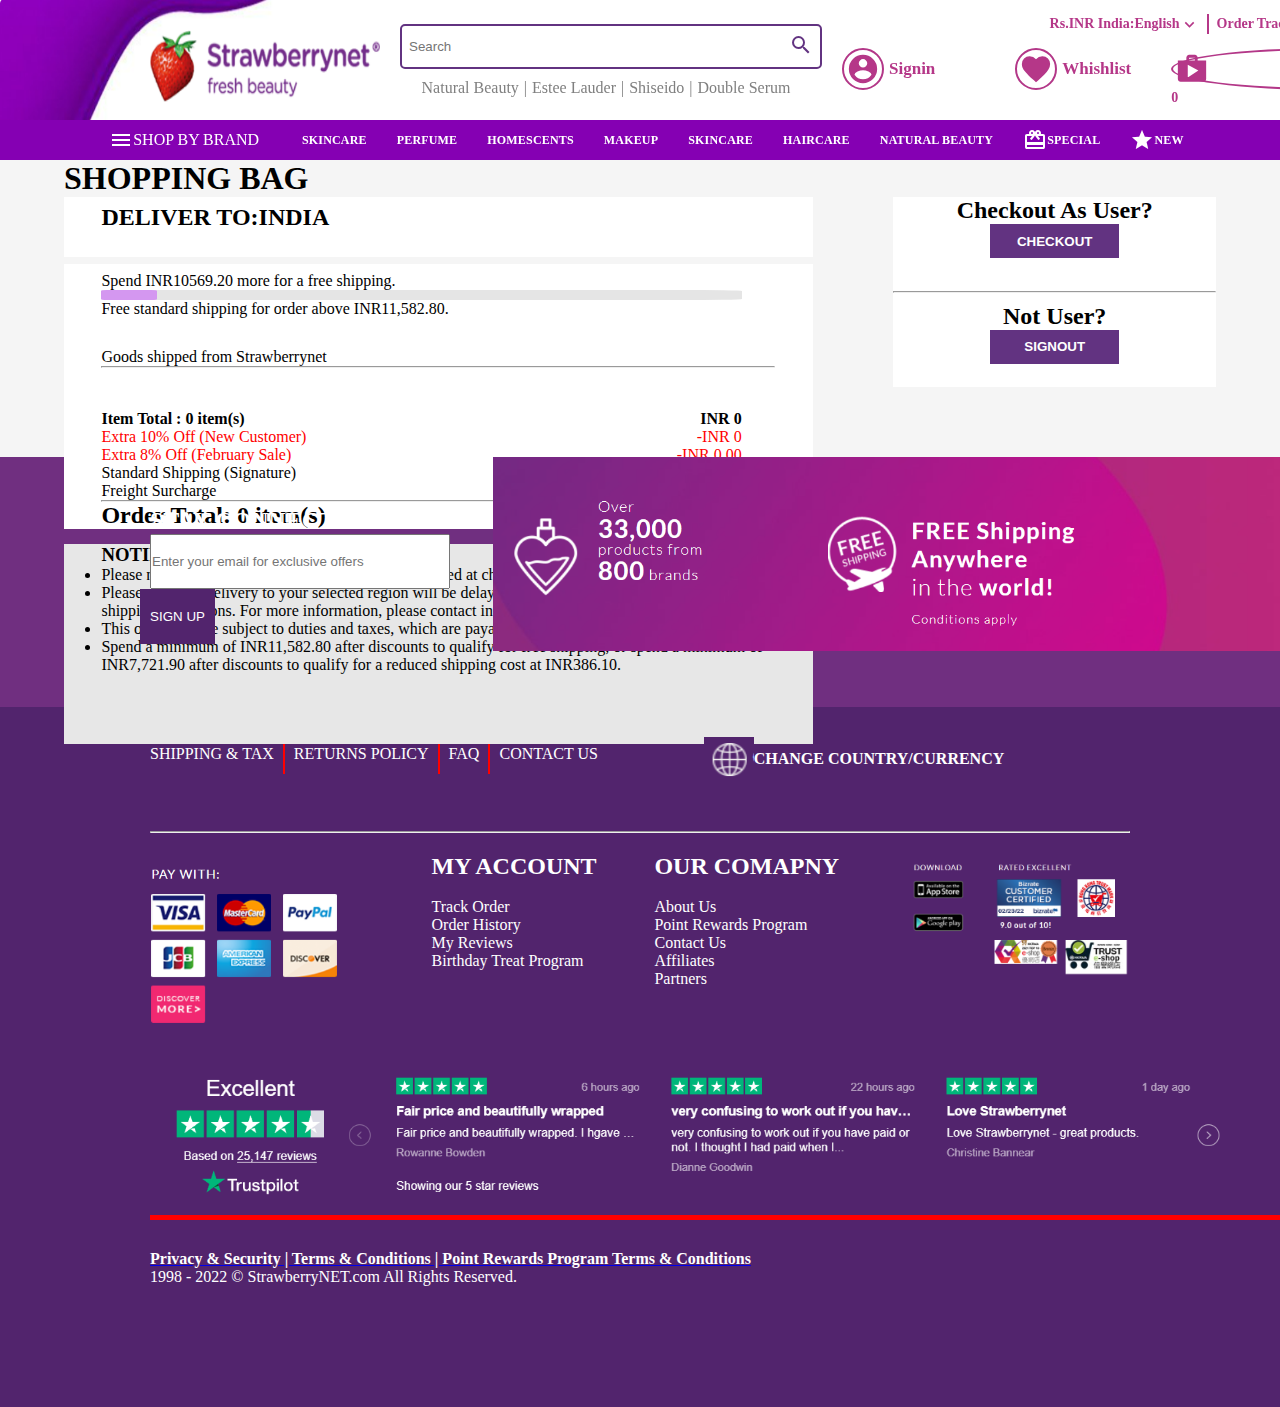
<file: cart.html>
<!DOCTYPE html>
<html lang="en">

<head>
    <meta charset="UTF-8">
    <meta http-equiv="X-UA-Compatible" content="IE=edge">
    <meta name="viewport" content="width=device-width, initial-scale=1.0">
    <link rel="stylesheet" href="./home.css">
    <link rel="shortcut icon" type="image/jpg"
        href="https://media.glassdoor.com/sqll/2397264/strawberrynet-squarelogo-1561462036150.png" />
    <link href="https://fonts.googleapis.com/icon?family=Material+Icons" rel="stylesheet" />
    <link href="https://cdn.jsdelivr.net/npm/bootstrap@5.1.3/dist/css/bootstrap.min.css" rel="stylesheet"
        integrity="sha384-1BmE4kWBq78iYhFldvKuhfTAU6auU8tT94WrHftjDbrCEXSU1oBoqyl2QvZ6jIW3" crossorigin="anonymous">
    <link rel="stylesheet" href="./style/cart.css">
    <link rel="stylesheet" href="./Footer.css">
    
    <title>Document</title>
</head>

<body>
  <div id="sticky">
    <header>
        <div class="header__left">
            <img src="./image/Screenshot 2022-02-22 112708.png" alt="" srcset="">
        </div>
        <div class="header__mid">
            <div class="inputbox">
                <input type="text" placeholder="Search" id="search_results" />
                <button>
                    <i class="material-icons">search</i>
                </button>

            </div>
            <div class="product_text">
                <a href="#">Natural Beauty</a>
                <a href="#">Estee Lauder</a>
                <a href="#">Shiseido</a>
                <a href="#">Double Serum</a>
            </div>

        </div>
        <div class="header__right">
            <div class="row1">
                <div>Rs.INR India:English<i class="material-icons" style="font-size: 19px;">expand_more</i></div>
                <div></div>
                <div>Order Tracking</div>
            </div>
            <div class="row2">
                <div id="profileIconShow"><a href=""><i class="material-icons">account_circle</i>Signin</a></div>
                <div id="profileNameShow"></div>
                <div><a href=""><i class="material-icons"> favorite</i>Whishlist</a></div>
                <div class="position-relative">

                    <a href=""><i class="material-icons ">shopping_bag</i>Bag</a>
                    <span class="position-absolute top-0 start-50 translate-middle badge rounded-pill bg-success cartCount">
                        0
                    </span>
                </div>
            </div>
        </div>
    </header>
    <!-- -----------------------------------------header end-------------------------------------------------- -->


    <!-- -----------------------------------------category nav start-------------------------------------------------- -->

    <div class="category__container">
        <div class="dropdown">
            <div class="dropbtn"><i class="material-icons">menu</i>SHOP BY BRAND</div>
            <div class="dropdown-content">
                <input type="text" placeholder="Search brand" id="myInput" onkeyup="filterFunction()"
                    autocomplete="off">
                <a href="">Biotherm</a>
                <a href="">Bvlgari</a>
                <a href="">Calvin Klein</a>
                <a href="">Clarins</a>
                <a href="">Clinique</a>
                <a href="">Dermalogica</a>
                <a href="#">Elizabeth Arden</a>
                <a href="#">Estee Lauder</a>
                <a href="#">Kiehl's</a>
                <a href="#">La Prairie</a>
            </div>
        </div>

        <div><a href="">SKINCARE</a> </div>
        <div><a href="">PERFUME</a> </div>
        <div><a href="">HOMESCENTS</a> </div>
        <div><a href="">MAKEUP</a> </div>
        <div><a href="">SKINCARE</a> </div>
        <div><a href="">HAIRCARE</a> </div>
        <div><a href="">NATURAL BEAUTY</a> </div>
        <div><a href=""><i class="material-icons">redeem</i>SPECIAL</a> </div>
        <div><a href=""><i class="material-icons">star</i>NEW</a> </div>
    </div>
    </div>
    <!-- ----------------------------------------category nav end----------------------------------------------- -->

    <!-- ----------------------------------------slider start----------------------------------------------- -->
   

    </div>
    <!-- ----------------------------------------slider end----------------------------------------------- -->
    <div id="containerWhole">
    <div id="containerCart">
        <div id="sbag">
            <h1>
                SHOPPING BAG
            </h1>
        </div>
        <div id="cartContainer">
            <!-- cartleft is the left side of container -->
            <div id="cartleft">
                <div id="deliver">
                    <h2>DELIVER TO:INDIA</h2>
                </div>
    
                <div id="cartdata">
                    <div id="spend">
                        <p id="total"></p>
    
                        <div>
                            <div id="spendbar"></div>
                        </div>
                        <p id="del"></p>
    
                    </div>
                    <div id="products">
    
                    </div>
    
                    <div id="cartTotal">
                        
                    </div>
    
                    <div id="notification">
                        <h3>NOTIFICATION (4)</h3>
                        <ul>
                            <li>Please note that a 3.5% freight surcharge will be applied at checkout</li>
                            <li>Please note that delivery to your selected region will be delayed because order dispatches are on hold due to shipping restrictions. For more information, please contact info@strawberrynet.com.</li>
                            <li>This order may be subject to duties and taxes, which are payable by the customer and are not refundable.</li>
                            <li>Spend a minimum of INR11,582.80 after discounts to qualify for free shipping, or spend a minimum of INR7,721.90 after discounts to qualify for a reduced shipping cost at INR386.10.</li>
                        </ul>
                    </div>
    
                </div>
                
    
            </div>
            <div id="cartright">
                <div>
                    <h2>Checkout As User?</h2>
                    <button id="checkOutPage">CHECKOUT</button>
                    
                </div>
                <div id="hr"><hr></div>
                <div>
                    <h2>Not User?</h2>
                    <button id="signout">SIGNOUT</button>
                </div>
    
            </div>
        </div>

    </div>

        
       
        
    </div>
<!--------------------------------------- cart end here --------------------------------->
    <!-- footer starts -->
    <div id="Main">
        <div id="Box1">
            <div class="firstDiv">
                <h2 class="stay">STAY CONNECTED</h2>
                <input class="input" type="text" placeholder="Enter your email for exclusive offers">
                <button class="btnBox1">SIGN UP</button>

                <div style="margin-top: 20px;" class="secondDiv">
                    <a href="https://www.youtube.com/user/TheStrawberryNET"><i class="fa fa-youtube-play"
                            style="font-size:30px; color: white;"></i></a>
                    <a style="font-size:30px; color: white;"
                        href="https://www.facebook.com/pages/StrawberryNET/56607929065" class="fa fa-facebook"></a>
                    <a style="font-size:30px; color: white;" href="https://twitter.com/strawberrynet"
                        class="fa fa-twitter"></a>
                    <a style="font-size:30px; color: white;" href="https://www.pinterest.com/strawberrynet/"><i
                            class="fa fa-pinterest"></i></a>
                    <!-- <a style="font-size:30px; color: black;" href="https://www.instagram.com/strawberrynetofficial/"></a> -->
                    <a style="font-size:30px; color: white;" href="https://www.instagram.com/strawberrynetofficial/" class="fa fa-instagram"></a>  

                </div>
            </div>

            <div>
                <img src="./image/2022-02-24 (24).png" alt="image" width=100%>
            </div>
        </div>





        <div class="Box2">
            <div class="First">
                <div class="newdiv">
                    <a href="https://www.strawberrynet.com/en-in/customer-service/delivery/">
                        SHIPPING & TAX
                    </a>
                    <div class="Div"></div>
                    <a href="https://www.strawberrynet.com/en-in/customer-service/returns-cancellations/">
                        RETURNS POLICY
                    </a>
                    <div class="Div"></div>
                    <a href="https://www.strawberrynet.com/en-in/customer-service/faq/">
                        FAQ
                    </a>
                    <div class="Div"></div>
                    <a href="https://www.strawberrynet.com/en-in/customer-service/contact-details/">
                        CONTACT US
                    </a>
                </div>

                <div class="count" >
                    <h4 class="change">CHANGE COUNTRY/CURRENCY</h4>
                    <img src="./image/2022-02-24 (25) 4.png" >
                    <!-- <span class="change-currency-icon"></span> -->

                </div>
            </div>

            <hr class="hr">
            <!-- <div style="width: 80%; height: 1px; background-color: white;"></div> -->

            <div class="other">
                <div class="one">
                    <img src="image/2022-02-24 (25) 1.png" alt="" width="100%">
                </div>

                <div>
                    <div class="two">
                        <div style="width: 100%;">
                            <h2 class="h2">MY ACCOUNT</h2>
                            <br>
                            <a class="atag" href="https://www.strawberrynet.com/en-in/tracking/">Track Order</a>
                            <br>
                            <!-- <br> -->
                            <a class="atag" href="https://www.strawberrynet.com/en-in/main.aspx">Order History</a>
                            <br>
                            <!-- <br> -->
                            <a class="atag"
                                href="https://secure.strawberrynet.com/accountsignup.aspx?page=productReview.aspx?region=INEN">My
                                Reviews</a>
                            <br>
                            <!-- <br> -->
                            <a class="atag"
                                href="https://www.strawberrynet.com/en-in/Promo_Birthday_Incentive.aspx">Birthday Treat
                                Program</a>
                        </div>

                        <div class="node">
                            <h2 class="h2">OUR COMAPNY</h2>
                            <br>
                            <a class="newatag"
                                href="https://www.strawberrynet.com/en-in/customer-service/about-us/">About Us</a>
                            <!-- <br> -->
                            <br>
                            <a class="newatag2"
                                href="https://www.strawberrynet.com/en-in/customer-service/rewards/">Point Rewards
                                Program</a>
                            <br>
                            <!-- <br> -->
                            <a class="atag"
                                href="https://www.strawberrynet.com/en-in/customer-service/contact-details/">Contact
                                Us</a>
                            <br>
                            <a class="atag"
                                href="https://www.strawberrynet.com/en-in/affiliates-program/">Affiliates</a>
                            <br>
                            <a class="atag" href="https://www.strawberrynet.com/en-in/partner.aspx">Partners</a>
                        </div>
                    </div>
                </div>

                <div style=" cursor: ponter;" class="newimgdiv">
                    <a href="https://apps.apple.com/hk/app/strawberrynet-com/id436735308"><img
                            src="image/2022-02-24 (25) 2.png" alt="" width="100%"></a>
                </div>
            </div>

            <div class="gap">
                <a
                    href="https://www.trustpilot.com/review/www.strawberrynet.com?utm_medium=trustbox&utm_source=Carousel"><img
                        src="./image/2022-02-24 (25) 3.png" alt="" width="100%"></a>
            </div>

            <div>
                <div class="last"></div>

                <div class="last2">
                    <a href="https://www.strawberrynet.com/en-in/customer-service/rewards-terms-conditions/">
                        <p class="end">Privacy & Security | Terms & Conditions | Point Rewards Program Terms &
                            Conditions</p>
                    </a>

                    <p style="color: white;"> 1998 - 2022 © StrawberryNET.com All Rights Reserved.</p>
                </div>
            </div>
        </div>
    </div>
    
</body>

<!-- <script src="./Home.js"></script> -->
<script src="https://cdn.jsdelivr.net/npm/bootstrap@5.1.3/dist/js/bootstrap.bundle.min.js"
    integrity="sha384-ka7Sk0Gln4gmtz2MlQnikT1wXgYsOg+OMhuP+IlRH9sENBO0LRn5q+8nbTov4+1p"
    crossorigin="anonymous"></script>
<script src="./scripts/cart.js"></script>
<script src="./signinName.js"></script>
</html>
</file>
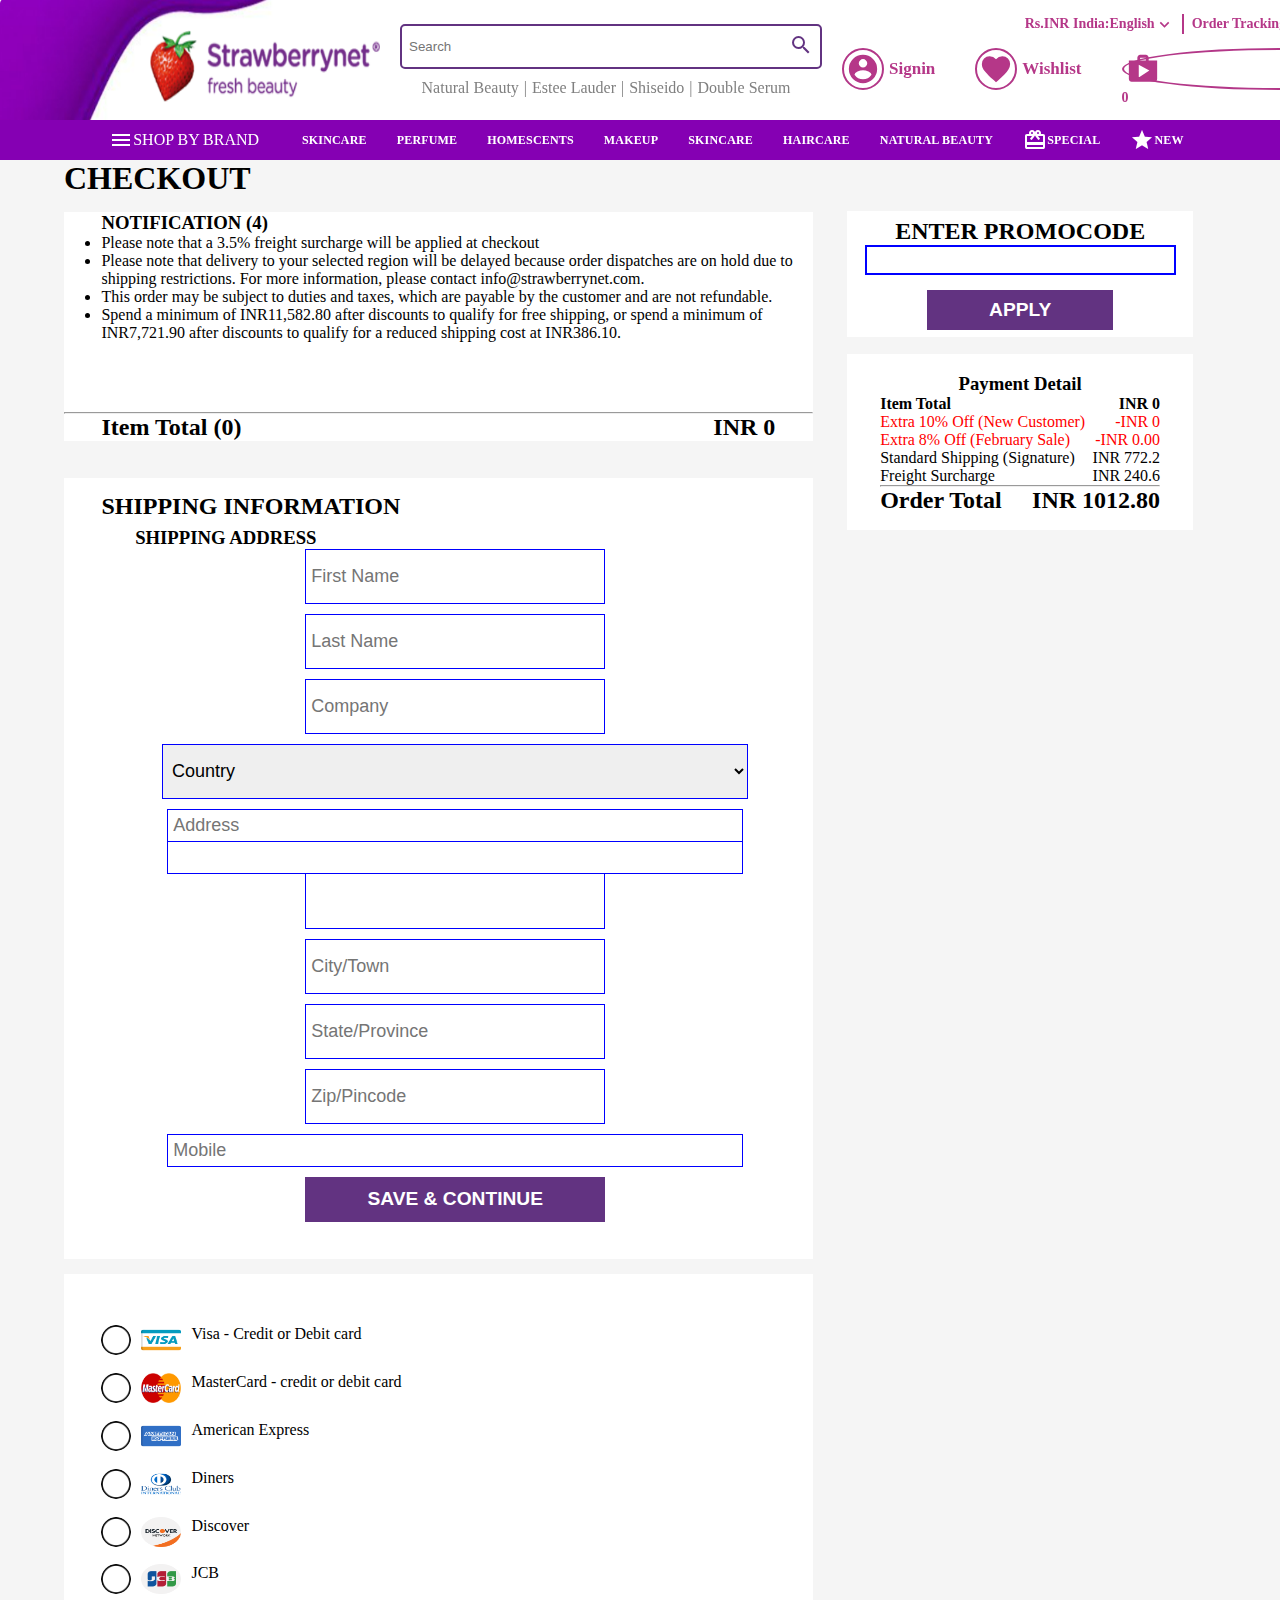
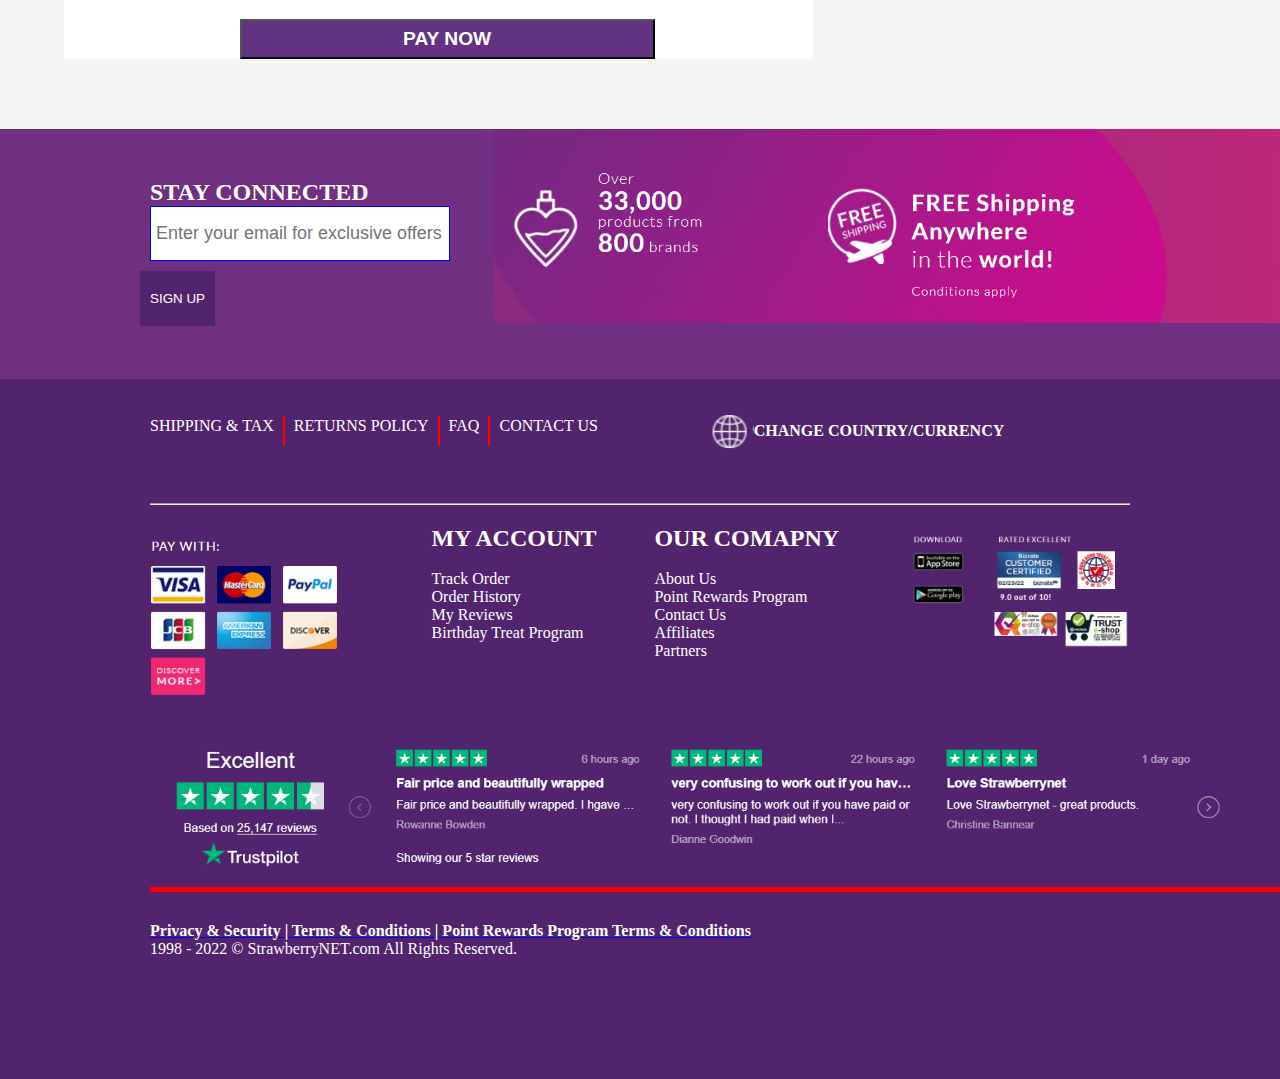
<file: checkout.html>
<!DOCTYPE html>
<html lang="en">

<head>
    <meta charset="UTF-8">
    <meta http-equiv="X-UA-Compatible" content="IE=edge">
    <meta name="viewport" content="width=device-width, initial-scale=1.0">
    <link rel="stylesheet" href="./home.css">
    <link rel="shortcut icon" type="image/jpg"
        href="https://media.glassdoor.com/sqll/2397264/strawberrynet-squarelogo-1561462036150.png" />
    <link href="https://fonts.googleapis.com/icon?family=Material+Icons" rel="stylesheet" />
    <link href="https://cdn.jsdelivr.net/npm/bootstrap@5.1.3/dist/css/bootstrap.min.css" rel="stylesheet"
        integrity="sha384-1BmE4kWBq78iYhFldvKuhfTAU6auU8tT94WrHftjDbrCEXSU1oBoqyl2QvZ6jIW3" crossorigin="anonymous">
    <link rel="stylesheet" href="./style/checkout.css">
    <link rel="stylesheet" href="./style/enterDetail.css">
    <link rel="stylesheet" href="./Footer.css">
    <title>Document</title>
</head>

<body>
  <div id="sticky">
    <header>
        <div class="header__left">
            <img src="./image/Screenshot 2022-02-22 112708.png" alt="" srcset="">
        </div>
        <div class="header__mid">
            <div class="inputbox">
                <input type="text" placeholder="Search" id="search_results" />
                <button>
                    <i class="material-icons">search</i>
                </button>

            </div>
            <div class="product_text">
                <a href="#">Natural Beauty</a>
                <a href="#">Estee Lauder</a>
                <a href="#">Shiseido</a>
                <a href="#">Double Serum</a>
            </div>

        </div>
        <div class="header__right">
            <div class="row1">
                <div>Rs.INR India:English<i class="material-icons" style="font-size: 19px;">expand_more</i></div>
                <div></div>
                <div>Order Tracking</div>
            </div>
            <div class="row2">
                <div><a href="login.html"><i class="material-icons">account_circle</i>Signin</a></div>
                <div><a href="wishlist.html"><i class="material-icons"> favorite</i>Wishlist</a></div>
                <div class="position-relative">

                    <a href="cart.html"><i class="material-icons ">shopping_bag</i>Bag</a>
                    <span class="position-absolute top-0 start-50 translate-middle badge rounded-pill bg-success cartCount">
                        0
                    </span>
                </div>
            </div>
        </div>
    </header>
    <!-- -----------------------------------------header end-------------------------------------------------- -->


    <!-- -----------------------------------------category nav start-------------------------------------------------- -->

    <div class="category__container">
        <div class="dropdown">
            <div class="dropbtn"><i class="material-icons">menu</i>SHOP BY BRAND</div>
            <div class="dropdown-content">
                <input type="text" placeholder="Search brand" id="myInput" onkeyup="filterFunction()"
                    autocomplete="off">
                <a href="">Biotherm</a>
                <a href="">Bvlgari</a>
                <a href="">Calvin Klein</a>
                <a href="">Clarins</a>
                <a href="">Clinique</a>
                <a href="">Dermalogica</a>
                <a href="#">Elizabeth Arden</a>
                <a href="#">Estee Lauder</a>
                <a href="#">Kiehl's</a>
                <a href="#">La Prairie</a>
            </div>
        </div>

        <div><a href="">SKINCARE</a> </div>
        <div><a href="">PERFUME</a> </div>
        <div><a href="">HOMESCENTS</a> </div>
        <div><a href="">MAKEUP</a> </div>
        <div><a href="">SKINCARE</a> </div>
        <div><a href="">HAIRCARE</a> </div>
        <div><a href="">NATURAL BEAUTY</a> </div>
        <div><a href=""><i class="material-icons">redeem</i>SPECIAL</a> </div>
        <div><a href=""><i class="material-icons">star</i>NEW</a> </div>
    </div>
    </div>
    <!-- ----------------------------------------category nav end----------------------------------------------- -->

    <!-- ----------------------------------------slider start----------------------------------------------- -->
    <div id="checkoutContainer">
        <div id="sbag">
            <h1>
                CHECKOUT
            </h1>
        </div>
        <div id="containerCheckout">


            <div id="checkoutLeft">
                 <div id="notification">
                    <h3>NOTIFICATION (4)</h3>
                    <ul>
                        <li>Please note that a 3.5% freight surcharge will be applied at checkout</li>
                        <li>Please note that delivery to your selected region will be delayed because order dispatches are on hold due to shipping restrictions. For more information, please contact info@strawberrynet.com.</li>
                        <li>This order may be subject to duties and taxes, which are payable by the customer and are not refundable.</li>
                        <li>Spend a minimum of INR11,582.80 after discounts to qualify for free shipping, or spend a minimum of INR7,721.90 after discounts to qualify for a reduced shipping cost at INR386.10.</li>
                    </ul>
                </div>
                <div id="product">

                </div>
                <div id="userDe">
                    <h2>SHIPPING INFORMATION</h2>
                    <div id="EnterDetail">

                    </div>
                </div>

                <div id="payment">
                    <div class="paymentCard">
                        <div>
                            <img src="./images/dry-clean.png" class="paymentClick" id="visaCheck" alt="">
                        </div>
                        <div>
                            <img src="./cardLogo/visa.png" class="cardCheck" alt="" srcset="">
                        </div>
                        <div>
                            <p>Visa - Credit or Debit card</p>
                        </div>

                        


                    </div>
                    <div id="visacard" class="divCardPayment">

                    </div>

                    <div  class="paymentCard">
                        <div>
                            <img src="./images//dry-clean.png" class="paymentClick" id="masterCheck" alt="">
                        </div>

                        <div>
                            <img src="./cardLogo/mastercard.png" class="cardCheck" alt="">
                        </div>

                        <div><p>MasterCard - credit or debit card</p></div>

                    </div>
                    <div id="mastercard" class="divCardPayment">

                    </div>

                    <div class="paymentCard" >
                        <div>
                            <img src="./images//dry-clean.png" id="americanCheck" class="paymentClick" alt="">
                        </div>

                        <div>
                            <img src="./cardLogo/american-express.png"  class="cardCheck" alt="">
                        </div>
                        <div><p>American Express</p></div>
                    </div>

                    <div id="americancard" class="divCardPayment">

                    </div>

                    <div class="paymentCard">
                        <div>
                            <img src="./images//dry-clean.png" id="dinersCheck" class="paymentClick" alt="">
                        </div>

                        <div>
                            <img src="./cardLogo/diners-club.png"  class="cardCheck" alt="">
                        </div>
                        <div><p>Diners</p></div>
                    </div>

                    <div id="dinerscard" class="divCardPayment">

                    </div>

                    <div class="paymentCard">
                        <div>
                            <img src="./images//dry-clean.png" id="discoverCheck" class="paymentClick" alt="">
                        </div>

                        <div>
                            <img src="./cardLogo/discover.png" class="cardCheck" alt="">
                        </div>
                        <div><p>Discover</p></div>
                    </div>
                    <div id="discovercard" class="divCardPayment">

                    </div>

                    <div class="paymentCard">
                        <div>
                            <img src="./images//dry-clean.png" id="jcbCheck" class="paymentClick" alt="">
                        </div>

                        <div>
                            <img src="./cardLogo/jcb.png"  class="cardCheck" alt="">
                        </div>
                        <div><p>JCB</p></div>
                    </div>
                    <div id="jcbcard" class="divCardPayment">

                    </div>


                    <div>
                        <button id="payNow">PAY NOW</button>
                    </div>
                </div>
                
            </div>
            
            <div id="checkoutRight">
                <div id="EnterPromo">
                    <h2>ENTER PROMOCODE</h2>
                    <input type="text"  id="promocode">

                    <button id="applyPromo">APPLY</button>
                </div>

                <div id="cartValue">

                </div>
            </div>
            
        </div>
    </div>

    <!-- ---------------footer start---------------------------------------------- -->

    <div id="Main">
        <div id="Box1">
            <div class="firstDiv">
                <h2 class="stay">STAY CONNECTED</h2>
                <input class="input" type="text" placeholder="Enter your email for exclusive offers">
                <button class="btnBox1">SIGN UP</button>

                <div style="margin-top: 20px;" class="secondDiv">
                    <a href="https://www.youtube.com/user/TheStrawberryNET"><i class="fa fa-youtube-play"
                            style="font-size:30px; color: white;"></i></a>
                    <a style="font-size:30px; color: white;"
                        href="https://www.facebook.com/pages/StrawberryNET/56607929065" class="fa fa-facebook"></a>
                    <a style="font-size:30px; color: white;" href="https://twitter.com/strawberrynet"
                        class="fa fa-twitter"></a>
                    <a style="font-size:30px; color: white;" href="https://www.pinterest.com/strawberrynet/"><i
                            class="fa fa-pinterest"></i></a>
                    <!-- <a style="font-size:30px; color: black;" href="https://www.instagram.com/strawberrynetofficial/"></a> -->
                    <a style="font-size:30px; color: white;" href="https://www.instagram.com/strawberrynetofficial/" class="fa fa-instagram"></a>  

                </div>
            </div>

            <div>
                <img src="./image/2022-02-24 (24).png" alt="image" width=100%>
            </div>
        </div>





        <div class="Box2">
            <div class="First">
                <div class="newdiv">
                    <a href="https://www.strawberrynet.com/en-in/customer-service/delivery/">
                        SHIPPING & TAX
                    </a>
                    <div class="Div"></div>
                    <a href="https://www.strawberrynet.com/en-in/customer-service/returns-cancellations/">
                        RETURNS POLICY
                    </a>
                    <div class="Div"></div>
                    <a href="https://www.strawberrynet.com/en-in/customer-service/faq/">
                        FAQ
                    </a>
                    <div class="Div"></div>
                    <a href="https://www.strawberrynet.com/en-in/customer-service/contact-details/">
                        CONTACT US
                    </a>
                </div>

                <div class="count" >
                    <h4 class="change">CHANGE COUNTRY/CURRENCY</h4>
                    <img src="./image/2022-02-24 (25) 4.png" >
                    <!-- <span class="change-currency-icon"></span> -->

                </div>
            </div>

            <hr class="hr">
            <!-- <div style="width: 80%; height: 1px; background-color: white;"></div> -->

            <div class="other">
                <div class="one">
                    <img src="image/2022-02-24 (25) 1.png" alt="" width="100%">
                </div>

                <div>
                    <div class="two">
                        <div style="width: 100%;">
                            <h2 class="h2">MY ACCOUNT</h2>
                            <br>
                            <a class="atag" href="https://www.strawberrynet.com/en-in/tracking/">Track Order</a>
                            <br>
                            <!-- <br> -->
                            <a class="atag" href="https://www.strawberrynet.com/en-in/main.aspx">Order History</a>
                            <br>
                            <!-- <br> -->
                            <a class="atag"
                                href="https://secure.strawberrynet.com/accountsignup.aspx?page=productReview.aspx?region=INEN">My
                                Reviews</a>
                            <br>
                            <!-- <br> -->
                            <a class="atag"
                                href="https://www.strawberrynet.com/en-in/Promo_Birthday_Incentive.aspx">Birthday Treat
                                Program</a>
                        </div>

                        <div class="node">
                            <h2 class="h2">OUR COMAPNY</h2>
                            <br>
                            <a class="newatag"
                                href="https://www.strawberrynet.com/en-in/customer-service/about-us/">About Us</a>
                            <!-- <br> -->
                            <br>
                            <a class="newatag2"
                                href="https://www.strawberrynet.com/en-in/customer-service/rewards/">Point Rewards
                                Program</a>
                            <br>
                            <!-- <br> -->
                            <a class="atag"
                                href="https://www.strawberrynet.com/en-in/customer-service/contact-details/">Contact
                                Us</a>
                            <br>
                            <a class="atag"
                                href="https://www.strawberrynet.com/en-in/affiliates-program/">Affiliates</a>
                            <br>
                            <a class="atag" href="https://www.strawberrynet.com/en-in/partner.aspx">Partners</a>
                        </div>
                    </div>
                </div>

                <div style=" cursor: ponter;" class="newimgdiv">
                    <a href="https://apps.apple.com/hk/app/strawberrynet-com/id436735308"><img
                            src="image/2022-02-24 (25) 2.png" alt="" width="100%"></a>
                </div>
            </div>

            <div class="gap">
                <a
                    href="https://www.trustpilot.com/review/www.strawberrynet.com?utm_medium=trustbox&utm_source=Carousel"><img
                        src="./image/2022-02-24 (25) 3.png" alt="" width="100%"></a>
            </div>

            <div>
                <div class="last"></div>

                <div class="last2">
                    <a href="https://www.strawberrynet.com/en-in/customer-service/rewards-terms-conditions/">
                        <p class="end">Privacy & Security | Terms & Conditions | Point Rewards Program Terms &
                            Conditions</p>
                    </a>

                    <p style="color: white;"> 1998 - 2022 © StrawberryNET.com All Rights Reserved.</p>
                </div>
            </div>
        </div>
    </div>

</body>

<!-- <script src="./Home.js"></script> -->
<script src="https://cdn.jsdelivr.net/npm/bootstrap@5.1.3/dist/js/bootstrap.bundle.min.js"
    integrity="sha384-ka7Sk0Gln4gmtz2MlQnikT1wXgYsOg+OMhuP+IlRH9sENBO0LRn5q+8nbTov4+1p"
    crossorigin="anonymous"></script>
    <script src="./scripts/checkout.js"></script>

</html>
</file>
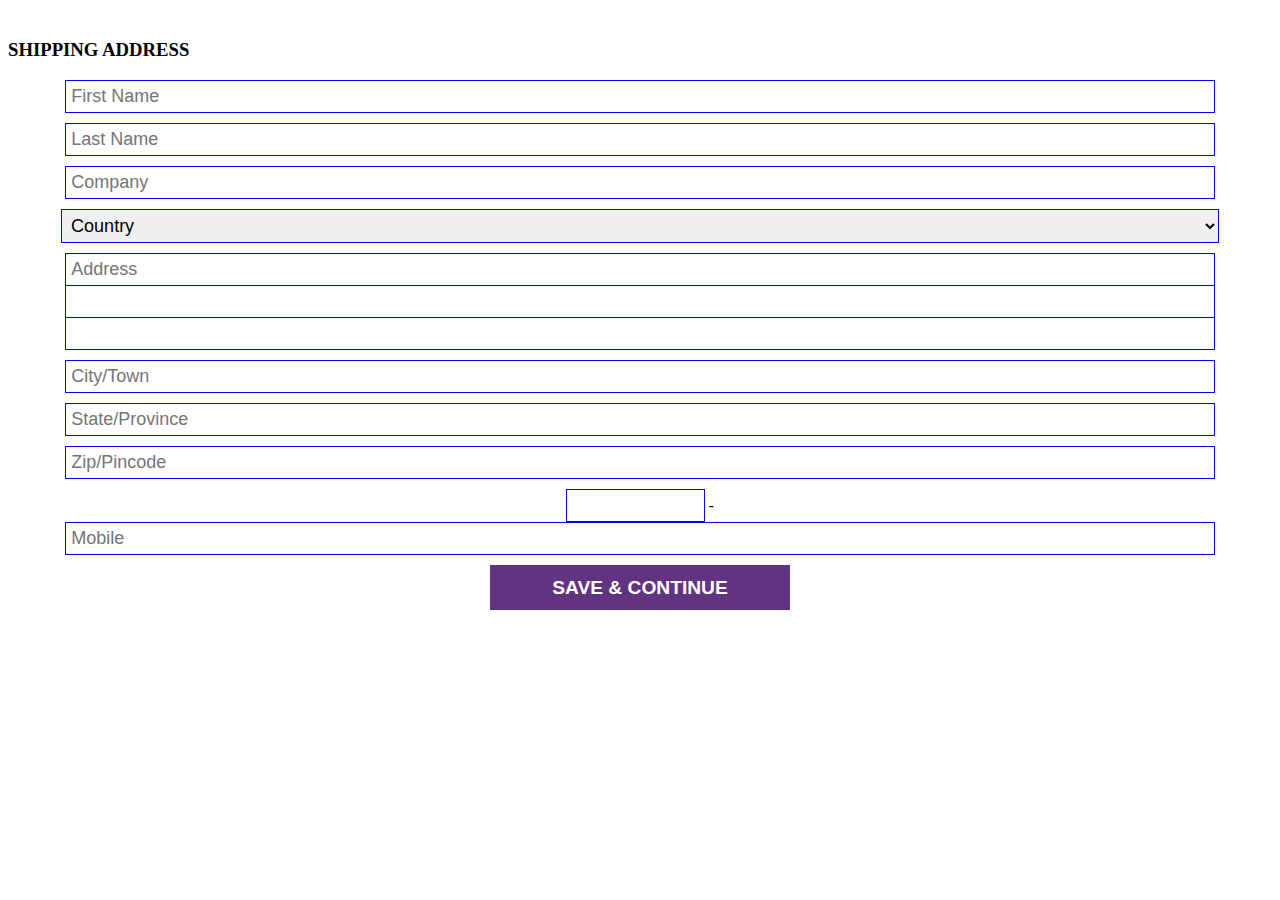
<file: enterDetail.html>
<!DOCTYPE html>
<html lang="en">
<head>
    <meta charset="UTF-8">
    <meta http-equiv="X-UA-Compatible" content="IE=edge">
    <meta name="viewport" content="width=device-width, initial-scale=1.0">
    <title>Document</title>
    <link rel="stylesheet" href="./style/enterDetail.css">
    
    <style>
       



    </style>
</head>
<body>
    <div id="ship">
        <h3>SHIPPING ADDRESS</h3>
        <div id="userDetails">
            <input type="text" class="input" name="" id="fName" placeholder="First Name">
            <br>
            <input type="text" name="" class="input" id="lName" placeholder="Last Name">
            <br>
            <input type="text" name="" class="input" id="company" placeholder="Company">
            <br>
            <select name="" class="input" id="country">
                <option value="">Country</option>
                <option value="India">India</option>
                <option value="USA">USA</option>
                <option value="Canada">Canada</option>
                <option value="Singapore">Singapore</option>
            </select>
            <br>
            <input type="text" class="inputA" id="address1" placeholder="Address">
            <br>
            <input type="text" name="" class="inputA" id="address2" placeholder="">
            <br>
            <input type="text" name="" class="input" id="address3">
            <br>
            
            <input type="text" name="" class="input" id="city" placeholder="City/Town">
            <br>
            <input type="text" name="" class="input" id="state" placeholder="State/Province">
            <br>
            <input type="text" name="" class="input" id="pin" placeholder="Zip/Pincode">
            <br>
            <input type="text" name=""  id="prefix"> -
            <input type="text" name=""  id="mobile" placeholder="Mobile">
            <br>
            <button id="save">SAVE & CONTINUE</button>

        </div>
    </div>
</body>
</html>
</file>
<file: home.css>
* {
  padding: 0;
  margin: 0;
  box-sizing: border-box;
}

/* ----------------------------------------header style start--------------------------------- */
header {
  display: flex;
  height: 120px;
  background: white;
}
.header__left {
  flex: 1;
}
.header__left img {
  width: 400px;
  height: 100%;
}
.header__mid {
  display: flex;
  align-items: center;
  justify-content: center;
  gap: 10px;
  flex-direction: column;
  flex: 3;
}

#sticky{
  position: sticky;
  top: 0;
}
.inputbox {
  display: flex;
  border: solid 2px #623381;
  color: #623381;
  border-radius: 5px;
  background-color: white;
  padding: 7px;
}
button i {
  color: #623381;
}
.inputbox input {
  width: 380px;
  border-radius: 0;
  border: none;
  height: 100%;
  outline: none;
  color: #623381;
}
.inputbox button {
  border: none;
  background-color: white;
}
.product_text {
  display: flex;
  color: gray;
}
.product_text a {
  text-decoration: none;
  color: gray;
}
.product_text a:last-child {
  border-right: none;
}

.product_text a::after {
  content: "|";
  margin: 0px 5px;
}
.product_text a:last-child::after {
  content: "";
}

.header__right {
  flex: 3;
  display: flex;
  flex-direction: column;
  align-items: center;
  justify-content: space-evenly;
  color: #b53788;
}
.header__right .row1 {
  display: flex;
  align-items: center;
  justify-content: center;
  gap: 8px;
  font-size: 14px;
  font-weight: bold;
}
.row1 div:nth-child(1) {
  display: flex;
  align-items: center;
  justify-content: center;
}
.row1 div:nth-child(2) {
  height: 20px;
  border: 1px solid #b53788;
  background-color: #b53788;
}
.header__right .row2 {
  display: flex;
  font-size: 14px;
  font-weight: bold;
}
.header__right .row2 div {
  margin: 0 20px;
}
.header__right .row2 div a {
  display: flex;
  align-items: center;
  gap: 5px;
  text-decoration: none;
  color: #b53788;
  font-size: 17px;
}
.header__right .row2 div a i {
  border: 2px solid hsl(321, 53%, 46%);
  border-radius: 50%;
  padding: 2px;
  font-size: 34px;
}
/* ----------------------------------------header style end--------------------------------- */


#carouselExampleIndicators{
  z-index: -2;
}
.category__container {
  width: 100%;
  background-color: #8500b3;
  display: flex;
  align-items: center;
  justify-content: center;
  gap: 30px;
  color: white;
  height: 40px;
}


.category__container div a {
  display: flex;
  align-items: center;
  justify-content: center;
  text-decoration: none;
  font-size: 12px;
  font-weight: bold;
  letter-spacing: 0.015em;
  font-family: Georgia, "Times New Roman", Times, serif;
  color: #fff;
  line-height: normal;
  height: 100%;
}

.category__container div a:hover {
  color: #8500b3;
  background-color: white;
}
.dropdown:hover{
  background-color: white;
  color: #8500b3;


}


.dropbtn {
  display: flex;
  align-items: center;
  justify-content: space-between;
  padding: 0.6vw 1vw;
}

.dropdown-content {
  display: none;
  position: absolute;
  height: 20px;
  z-index: 1;
}
.dropdown-content input {
  width: 300px;
  height: 30px;
  padding: 2px 10px;
  border: 2px solid #8500b3;  ;
}

.dropdown-content a {
  padding: 5px 10px;
  background-color: #8500b3;
  border: 1px solid rgb(216, 216, 216);
  color: gray;
  display: block;
  text-decoration: none;
  cursor: pointer;
}

.dropdown-content a:hover {
  font-weight: 600;
  background-color: rgb(230, 230, 230);
}

.dropdown:hover .dropdown-content {
  display: block;
}

.carouselcontainer{
  display: flex;
  flex-direction: column;
  padding: 60px;
}



/* ----------------------------------------------------mainbody-------------------------------------- */
.main_container{
  width: 80%;
  margin: auto;
}

.heading{
  width: 100%;
  height: auto;
  font-family: Arial, Helvetica, sans-serif;
 
}

.heading>h2{
  font-family: Lato,sans-serif;
  letter-spacing: 0.03em;
  text-transform: uppercase;
  text-align: center;
  position: relative;
  font-size: 25px;
  margin-top: 20px;
  font-weight: 0px;
  z-index: -2;
}
.heading>h2:before{
  content: "";
  display: block;
  width: 40%;
  height: 5px;
  background: #000;
  position: absolute;
  left: 0;
  top: 50%;
  z-index: -2;
}
.heading>h2:after{
  content: "";
  display: block;
  width: 40%;
  height: 5px;
  background: #000;
  position: absolute;
  right: 0;
  top: 50%;
  z-index: -2;
}
span{
  background: #fff;
}

.mask{
display: grid;
  grid-template-columns: repeat(4, 1fr);
  /* grid-template-rows: repeat(2, 470px); */
  grid-gap: 10px;
  justify-content: space-between;
  margin-top: 30px;
 
}
.mask>div{

border-radius: 5px;
margin: auto;
padding-left: 10px;
}
.mask>div:hover{
box-shadow: rgba(0, 0, 0, 0.25) 0px 0.0625em 0.0625em, rgba(0, 0, 0, 0.25) 0px 0.125em 0.5em, rgba(255, 255, 255, 0.1) 0px 0px 0px 1px inset;
cursor: pointer;
}
.nam{
  padding-top: 20px;
  font-weight: 550;
font-family: Arial, Helvetica, sans-serif;
color: #0e0e0e;
}
.des{
  font-family: Arial, Helvetica, sans-serif;
  font-size: 14px;
  font-weight: 0;
  padding-top: 10px;
}
.price{
  font-weight: bolder;
  font-size: 25px;
  padding-top: 20px;
}
#btn{
 padding: 10px 30px;
 margin-top: 20px;
 margin-left: 60px;
 background-color:rgb(0,166,156) ;
 border: none;
 font-weight: 600;
 font-size: 15px;
 border-radius: 5px;
 box-shadow: rgba(0, 0, 0, 0.35) 0px 5px 15px;
}
#btn:hover{
   background-color:rgb(130, 196, 191) ;
}
.eye{
  margin-top: 50px;
 display: grid;
  grid-template-columns: repeat(4, 1fr);
  grid-gap: 10px;
  justify-content: space-between;
  
 
}
.eye>div{

border-radius: 5px;
margin: auto;
padding-left: 10px;

}
.eye>div:hover{
  box-shadow: rgba(0, 0, 0, 0.25) 0px 0.0625em 0.0625em, rgba(0, 0, 0, 0.25) 0px 0.125em 0.5em, rgba(255, 255, 255, 0.1) 0px 0px 0px 1px inset;
 cursor: pointer;
}


.hair{
  margin-top: 50px;
 display: grid;
  grid-template-columns: repeat(4, 1fr);
  grid-gap: 10px;
  justify-content: space-between;
  
 
}
.hair>div{

border-radius: 5px;
margin: auto;
padding-left: 10px;

}
.hair>div:hover{
  box-shadow: rgba(0, 0, 0, 0.25) 0px 0.0625em 0.0625em, rgba(0, 0, 0, 0.25) 0px 0.125em 0.5em, rgba(255, 255, 255, 0.1) 0px 0px 0px 1px inset;
cursor: pointer;
}

.lips{
  margin-top: 50px;
 display: grid;
  grid-template-columns: repeat(4, 1fr);
  grid-gap: 10px;
  justify-content: space-between;
  
 
}
.lips>div{

border-radius: 5px;
margin: auto;
padding-left: 10px;

}
.lips>div:hover{
  box-shadow: rgba(0, 0, 0, 0.25) 0px 0.0625em 0.0625em, rgba(0, 0, 0, 0.25) 0px 0.125em 0.5em, rgba(255, 255, 255, 0.1) 0px 0px 0px 1px inset;
cursor: pointer;
}


.men{
  margin-top: 50px;
 display: grid;
  grid-template-columns: repeat(4, 1fr);
  grid-gap: 10px;
  justify-content: space-between;
  
 
}
.men>div{

border-radius: 5px;
margin: auto;
padding-left: 10px;

}
.men>div:hover{
  box-shadow: rgba(0, 0, 0, 0.25) 0px 0.0625em 0.0625em, rgba(0, 0, 0, 0.25) 0px 0.125em 0.5em, rgba(255, 255, 255, 0.1) 0px 0px 0px 1px inset;
cursor: pointer;
}

.joy{
  margin-top: 50px;
 display: grid;
  grid-template-columns: repeat(4, 1fr);
  grid-gap: 10px;
  justify-content: space-between;
  
 
}
.joy>div{

border-radius: 5px;
margin: auto;
padding-left: 10px;

}
.joy>div:hover{
  box-shadow: rgba(0, 0, 0, 0.25) 0px 0.0625em 0.0625em, rgba(0, 0, 0, 0.25) 0px 0.125em 0.5em, rgba(255, 255, 255, 0.1) 0px 0px 0px 1px inset;
cursor: pointer;
}

.daily{
  margin-top: 50px;
 display: grid;
  grid-template-columns: repeat(4, 1fr);
  grid-gap: 10px;
  justify-content: space-between;
  
 
}
.daily>div{

border-radius: 5px;
margin: auto;
padding-left: 10px;

}
.daily>div:hover{
  box-shadow: rgba(0, 0, 0, 0.25) 0px 0.0625em 0.0625em, rgba(0, 0, 0, 0.25) 0px 0.125em 0.5em, rgba(255, 255, 255, 0.1) 0px 0px 0px 1px inset;
cursor: pointer;
}
.best{
  margin-top: 50px;
 display: grid;
  grid-template-columns: repeat(4, 1fr);
  grid-gap: 10px;
  justify-content: space-between;
  
 
}
.best>div{

border-radius: 5px;
margin: auto;
padding-left: 10px;

}
.best>div:hover{
  box-shadow: rgba(0, 0, 0, 0.25) 0px 0.0625em 0.0625em, rgba(0, 0, 0, 0.25) 0px 0.125em 0.5em, rgba(255, 255, 255, 0.1) 0px 0px 0px 1px inset;
cursor: pointer;
}

#headingb{
  width: 100%;
  height: 650px;
  font-family: Arial, Helvetica, sans-serif;
background:rgb(235,229,241);
 
}
#headingb>h2{
  font-family: Lato,sans-serif;
  letter-spacing: 0.03em;
  text-transform: uppercase;
  text-align: center;
  position: relative;
  font-size: 25px;
  margin-top: 30px;
  font-weight: 0px;
  color: #65318f;
  z-index: 2;
  width: 80%;
  margin: auto;
}
#headingb>h2:before{
  content: "";
  display: block;
  width: 40%;
  height: 5px;
  background: #65318f;
  position: absolute;
  left: 0;
  top: 50%;
  z-index: -2;
}
#headingb>h2:after{
  content: "";
  display: block;
  width: 40%;
  height: 5px;
  background: #65318f;
  position: absolute;
  right: 0;
  top: 50%;
  z-index: -2;
}
#headingb span{
  background: #fff;
  background-color: rgb(235,229,241);
}

.deals{
  margin-top: 50px;
  width: 80%;
  margin: auto;
 display: grid;
 margin-top: 30px;
  grid-template-columns: repeat(4, 1fr);
  grid-template-rows: 400px;
  grid-gap: 10px;
  justify-content: space-between;
  
 
}
.deals>div{

border-radius: 5px;
margin: auto;
padding-left: 10px;
border: 8px solid  #65318f;
background: white;

}
.deals>div:hover{
  box-shadow: rgba(0, 0, 0, 0.25) 0px 0.0625em 0.0625em, rgba(0, 0, 0, 0.25) 0px 0.125em 0.5em, rgba(255, 255, 255, 0.1) 0px 0px 0px 1px inset;
  cursor: pointer;
}

.new{
  margin-top: 50px;
 display: grid;
  grid-template-columns: repeat(4, 1fr);
  grid-gap: 10px;
  justify-content: space-between;
  
 
}
.new>div{

border-radius: 5px;
margin: auto;
padding-left: 10px;
}
.new>div:hover{
  box-shadow: rgba(0, 0, 0, 0.25) 0px 0.0625em 0.0625em, rgba(0, 0, 0, 0.25) 0px 0.125em 0.5em, rgba(255, 255, 255, 0.1) 0px 0px 0px 1px inset;
  cursor: pointer;
}
</file>
<file: style/cart.css>
body{
    background-color: #F5F5F5;
    /* background-color: teal; */

}

#cartContainer{
    width: 90%;
    /* border: 1px solid; */
    margin: auto;
    /* height: 1500px; */
    display: flex;
}

#cartleft{
    /* background-color: white; */
    /* height: 50px; */
    width: 70%;
    /* height: fit-content; */
    /* padding-left: 5%; */
    padding-right: 5%;
}
#cartright{
    /* height: 300px; */
    background-color: white;
    width: 28%;
    margin-left: 2%;
    padding-bottom: 2%;
}

#deliver{
    background-color: white;
    height: 60px;
    padding-left: 5%;
    /* padding-right: 5%;
    margin-bottom: 1%; */
    padding-top: 1%;
    
    
}

#cartdata{
    background-color: white;
    margin-top: 1%;
    height: 50px;
    height: 100px;
    background-color: white;
     margin-bottom: 3%; 
}

#cartdata > p{
    font-size: 18px;
    background-color: white;
    /* margin-bottom: 10px; */
    
}

#spend{
    padding-bottom: 1%;
}
#spend>div{
    height: 10px;
    background-color: rgb(229,229,229);
    
    color: blue;
    width: 90%;
    
    border-radius: 5%;
    padding-top: 0px;
}
#spend{
    padding-top: 1%;
    /* width: 96%; */
    margin: auto;
    background-color: white;
    padding-left: 5%;
    

}

#card{
    display: grid;
    grid-template-columns: 2fr 2fr 1fr 1fr 1fr ;
    grid-template-columns: repeat(5,1fr);
    gap: 10px;
    /* padding-left: 5%; */
    background-color: white;
    text-align: center;
}

#cartImage > img{
    width: 80%;

}

#card p{
    margin-top: 0px;
    padding-top: 0px;
    background-color: white;
}

#products{
    padding-left: 5%;
    background-color: white;
    padding-right: 5%;
    padding-top: 3%;
}
#spendbar{
    background-color: rgb(212,151,240);
    width: 0%;
    height: 10px;
}
#cartValue >div{
    display: flex;
    justify-content: space-between;
    padding-right: 5%;
}
#sbag{
    width: 90%;
    margin: auto;
}
#cartright{
    text-align: center;
    
}

#cartright button{
    border: none;
    background-color: rgb(98,51,129);
    width: 40%;
    color: white;
    padding: 3%;
    font-weight: 700;
}

#cartright >hr{
    margin-top: 12px;
}
#cartright{
    display: flex;
    flex-direction: column;
    justify-content: space-between;
}

#hr{
    margin-top: 7%;
}

#notification{
    padding-left: 5%;
    height: 200px;
    
    overflow: scroll;
    background-color: rgb(231,231,231);
    margin-top: 2%;
    
}

#notification ul{
    padding-top: 0px;

}

#spendbar{
    border-radius: 10%;
}

#spend>div{
    border-radius: 10%;
}

#delete{
    width: 16px;

    margin-bottom: 10%;
    /* border: 1px solid black;
    background-color: red; */
}

#redtext{
    color: red;
}

#qty{
    display: grid;
    grid-template-columns: repeat(3,1fr);
    margin-top: 10px;
    padding-left: 2%;
    
}

#qty > button{
    height: 26px;
    border: none;
    
    padding-top: 0px;
    margin-top: opx;
    margin-bottom: 10px;
    padding-bottom: 10px;
    color: teal;
    font-size: larger;
    /* padding-left: 10px; */

}

#cartValue{
    background-color: white;
    padding-top: 10px;
    padding-left: 5%;
    margin-top: -2%;
    padding-right: 5%;
}

#products{
    padding-bottom: 5%;
    margin-bottom: 10px;
}




button{
    cursor: pointer;
}
button :hover{
    background-color: white;
}
</file>
<file: Footer.css>
* {
    margin: 0px;
    padding: 0px;
    
}

#Main{
    margin-top: 70px;
}

#Box1 {
    width: 100%;
    background: url(https://a.cdnsbn.com/images/common/2016footer.jpg) center top no-repeat #702f80;
    color: white;
    display: flex;
    height: 250px;
}

.firstDiv {
    width: 40%;
    margin-left: 150px;
    margin-top: 50px;
}



 .input {
    width: 300px;
    height: 55px;
} 

.btnBox1 {
    width: 75px;
    height: 55px;
    background-color: #52246D;
    color: white;
    border: none;
    margin-left: -10PX;
}  


.Box2 {
    width: 100%;
    height: 700px;
    background-color: #52246D;
}

.First {
    width: 100%;
    display: flex;
}

.newdiv {
    width: 35%;
    display: flex;
    align-items: center;
    justify-content: space-between;
    margin-top: 20px;
    margin-left: 150px;
  
}
.newdiv a{
    text-decoration: none;
    color: white;
}

.text {
    color: white;
    margin-top: 15px;
}

.Div {
    width: 1px;
    height: 30px;
    background-color: red;
    border: 1px solid red;
    margin-top: 10px;
}

.count {
    width: 40%;
    margin-top: 30px;
    display: flex;
    flex-direction: row-reverse;
    align-items: center;
    justify-content: center;
}

.change {
    color: white;
    text-align: right;
}

.hr {
    background-color: white;
    margin-left: 150px;
    margin-right: 150px;
    margin-top: 50px;
}

.other {
    display: flex;
    margin-top: 20px;
}

.one {
    width: 30%;
}

.two {
    display: flex;
    width: 120%;
    margin-left: 50px;
}

.h2 {
    color: white;
}

.atag {
    color: white;
    text-decoration: none;
}

.node {
    margin-left: 30px;
    width: 150%;
}

.newatag {
    color: white;
    text-decoration: none;
    margin-bottom: 0px;
}

.newatag2 {
    color: white;
    text-decoration: none;
    margin-top: 50px;
}

.newimgdiv {
    width: 30%;
    margin-left: 90px;
}

.gap {
    margin-top: -40px;
}

.last {
    width: 1205px;
    height: 5px;
    background-color: red;
    margin-left: 150px;
    margin-right: 150px;
}


.last2 {
    margin-top: 30px;
    margin-left: 150px;
}

.end {
    color: white;
    cursor: pointer;
    font-weight: bold;
}

.secondDiv {
    justify-content: space-evenly;
    width : 300px;
    display: flex;
    height: 40px;
    /* background-color: yellow; */

}

/* .fa-brands fa-facebook-square {
    width : 100px;
    font-size: 40px;
    color: white;
    
} */
</file>
<file: style/checkout.css>
body{
    
    background-color: #F5F5F5;
}

#checkoutContainer{
    width: 90%;
    margin: auto;
}

#containerCheckout{
    display: flex;
    /* flex-direction: row; */
    
}

#checkoutLeft{
    width: 65%;
    
    margin-right: 3%;
    /* padding-left: 5%; */
}

#checkoutRight{
    width: 30%;
    
    
    text-align: center;
}

#notification{
    padding-left: 5%;
    height: 200px;
    
    overflow: scroll;
    background-color: white;
    margin-top: 2%;
    
}

#notification ul{
    padding-top: 0px;

}

#EnterPromo{
    background-color: white;
    width: 100%;
    padding-left: 5%;
    padding-right: 5%;
    padding-top: 2%;
    padding-bottom: 2%;
    margin-top: 4%;
}

#promocode{
    width: 100%;
    border: blue 2px solid;
    height: 30px;
}

#applyPromo{
    border: none;
    background-color: rgb(98,51,129);
    width: 60%;
    height: 40px;
    font-size: larger;
    margin-top: 5%;
    font-weight: 800;
    color: white;
}

#cartTotal > div{
    display: flex;
    justify-content: space-between;
    text-align: left;
}

#cartTotal {
    padding: 5%;
}

#redtext{
    color: red;
}

#card{
    display: grid;
    grid-template-columns: repeat(4,1fr);

}

#cardImage >img{
    width: 50%;
    
}

#card > div{
    text-align: center;
}

#product{
    background-color: white;
}

#cartValue{
    background-color: white;
    background-color: white;
    width: 100%;
    padding-left: 5%;
    padding-right: 5%;
    padding-top: 1%;
    /* padding-bottom: 5%; */
    margin-top: 5%;
}

#cartValue > div >p{
    margin: 0px;
    padding: 0px;
}

#cartValue > div > h4{
    margin: 0px;
    padding: 0px;
}
#cartT{
    display: flex;
    justify-content: space-between;
    padding: 0% 5% 0% 5%;
}

#userDe{
    padding: 5%;
    background-color: white;
    padding-top: 2%;
    margin-top: 5%;
}

#EnterDetail{
    padding-left: 5%;
}

#editImage{
    width: 40px;
    height: 40px;
    cursor: pointer;
}

#shipAddress{
    display: flex;
    justify-content: space-between;
}

#payment > div{
    /* display: flex; */
    /* flex-direction: row; */
    padding-right: 10px;
    margin-right: 10px;
}

.paymentCard{
    display: flex;
}

.paymentClick{
    height: 30px;
    width: 30px;
    border-radius: 50%;
    cursor: pointer;
}

.cardCheck{
    width: 50px;
    height: 30px;
    padding-left: 10px;
}

.paymentCard > div >p{
margin-top: 0px;
padding-top: 0px;
padding-left: 10px;
}

#payment{
    /* padding-top: 5%; */
    margin-top: 2%;
    padding-top: 5%;
    background-color: white;
    padding-left: 5%;
    text-align: center;
}

.paymentCard > div{
    margin-top: 2%;
}

#payNow{
    width: 60%;
    height: 40px;
    font-size: larger;
    cursor: pointer;
    margin-top: 3%;
    background-color: rgb(98,51,129);
    color: white;
    font-weight: bolder;

}

#cardNumber{
    width: 90%;
    height: 30px;
}

#cardPayment{
    display: flex;
    flex-direction: row;
    flex-wrap: wrap;
    
}

.expiry{
    width: 90%;
    padding:0% 5%;
    margin-left: 5%;
    text-align: center;
    margin-right: 5%;

}

#expiry_cvv{
    display: flex;
    justify-content: space-between;
    margin-top: 10px;
}

#expiry_cvv > input{
    width: 300px;
    height: 30px;
}

#expiry{
    width: 100px;
}

button{
    cursor: pointer;
}
</file>
<file: style/enterDetail.css>
#userDetails{
    text-align: center;
    background-color: white;
}

#ship{
    background-color: white;
    padding-top: 1%;
}
.input{
    width: 90%;
    margin-bottom: 10px;
    border: blue 1px solid;
    font-size: 18px;
    padding: 5px;
}

.inputA{
    width: 90%;
    border: blue 1px solid;
    font-size: 18px;
    padding: 5px;
}

#prefix{
    width: 10%;
    /* margin-right: 5%; */
    border: blue 1px solid;
    font-size: 18px;
    padding: 5px;
}

#mobile{
    width: 90%;
    /* margin-left: 8%; */
    border: blue 1px solid;
    font-size: 18px;
    margin-bottom: 10px;
    padding: 5px;
    /* padding: 5px; */
    padding-top: 5px;
    padding-bottom: 5px;
}

#save{
    width: 300px;
    text-align: center;
    height: 45px;
    font-size: larger;
    padding: 5px;
    background-color: rgb(98,51,129);
    color: white;
    border: none;
    padding-top: 10px;
    padding-bottom: 10px;
    font-weight: bolder;
    cursor: pointer;
}



#country{
    width: 91.6%;
    padding: 5px;
}

#address2{
    border-top: none;
}

#address3{
    border-top: none;
}
.inputA{
    font-size: 18px;
}
</file>
